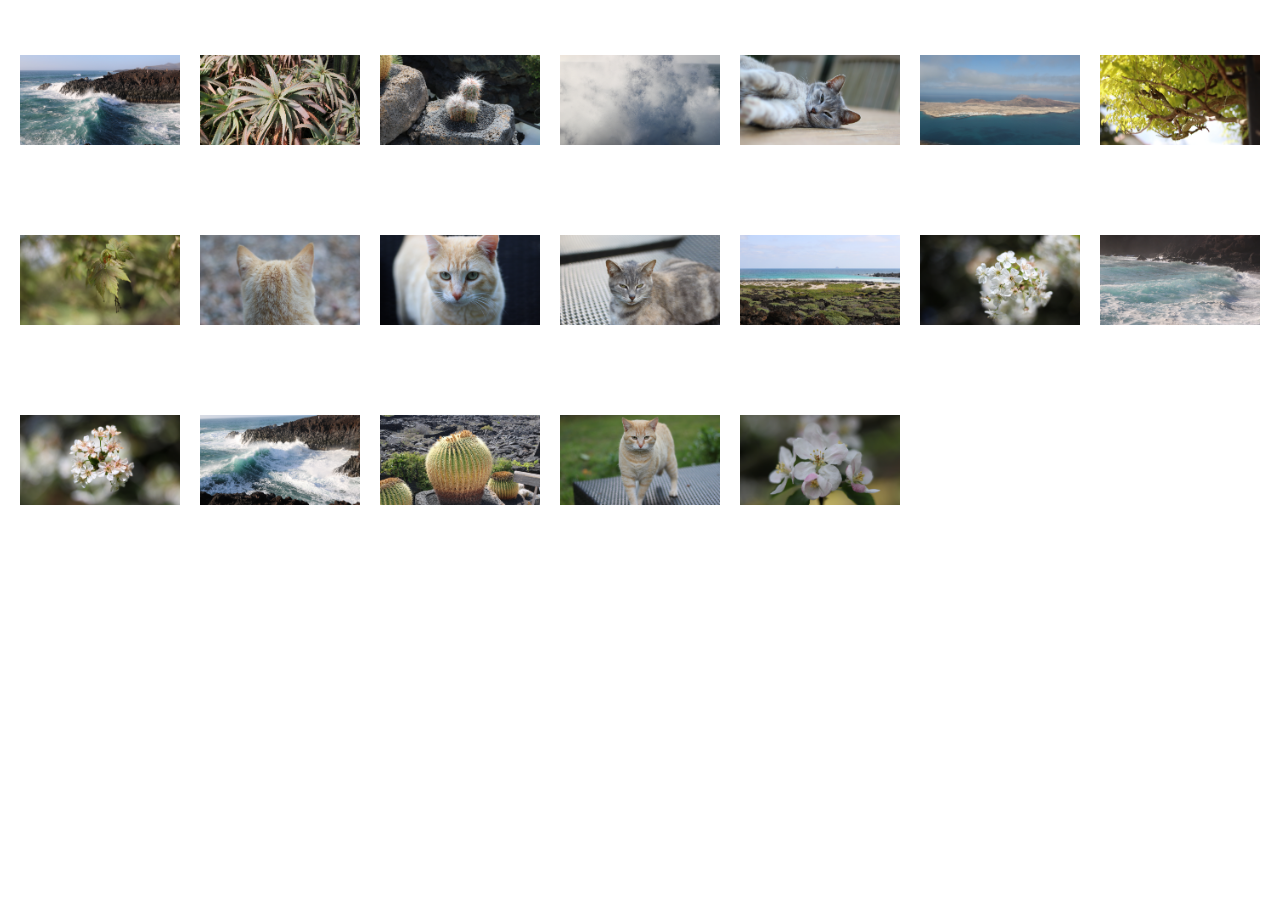
<file: photographie/index.html>
<!doctype html>
<html lang="en">

<head>
  <meta charset="utf-8">
  <meta name="viewport" content="initial-scale=1, width=device-width">
  <link rel="stylesheet" href="style.css">
  <script src="app.js" type="module"></script>
  <title>Léo Huteau - Photographie</title>
</head>


<body>
  <template>
    <li>
      <img alt="" loading="lazy">
    </li>
  </template>
</body>

</html>
</file>
<file: photographie/style.css>
html, body {
  height: 100%;
}

body, ul {
  margin: 0;
}

ul {
  display: grid;
  height: 100%;
  overflow: auto;
  list-style: none;
  will-change: opacity;
}

ul img {
  display: block;
  width: 100%;
  height: 100%;
  object-fit: contain;
}

#thumbnails {
  --columns: 7;
  --gutter: 20px;
  --size: calc((100vw - (var(--columns) + 1) * var(--gutter)) / var(--columns));
  grid: auto-flow var(--size) / repeat(var(--columns), 1fr);
  gap: var(--gutter);
  padding: var(--gutter);
  box-sizing: border-box;
}

@media (max-width: 450px) {
  #thumbnails {
    --columns: 3;
    --gutter: 15px;
  }
}

#scroller {
  grid: 100% / auto-flow 100%;
  scroll-snap-type: x mandatory;
  padding: 0;
}

#scroller li {
  scroll-snap-align: center;
  scroll-snap-stop: always;
}

.hidden {
  visibility: hidden;
}

@media (prefers-color-scheme: dark) {
  body {
    background: #000;
  }
}
</file>
